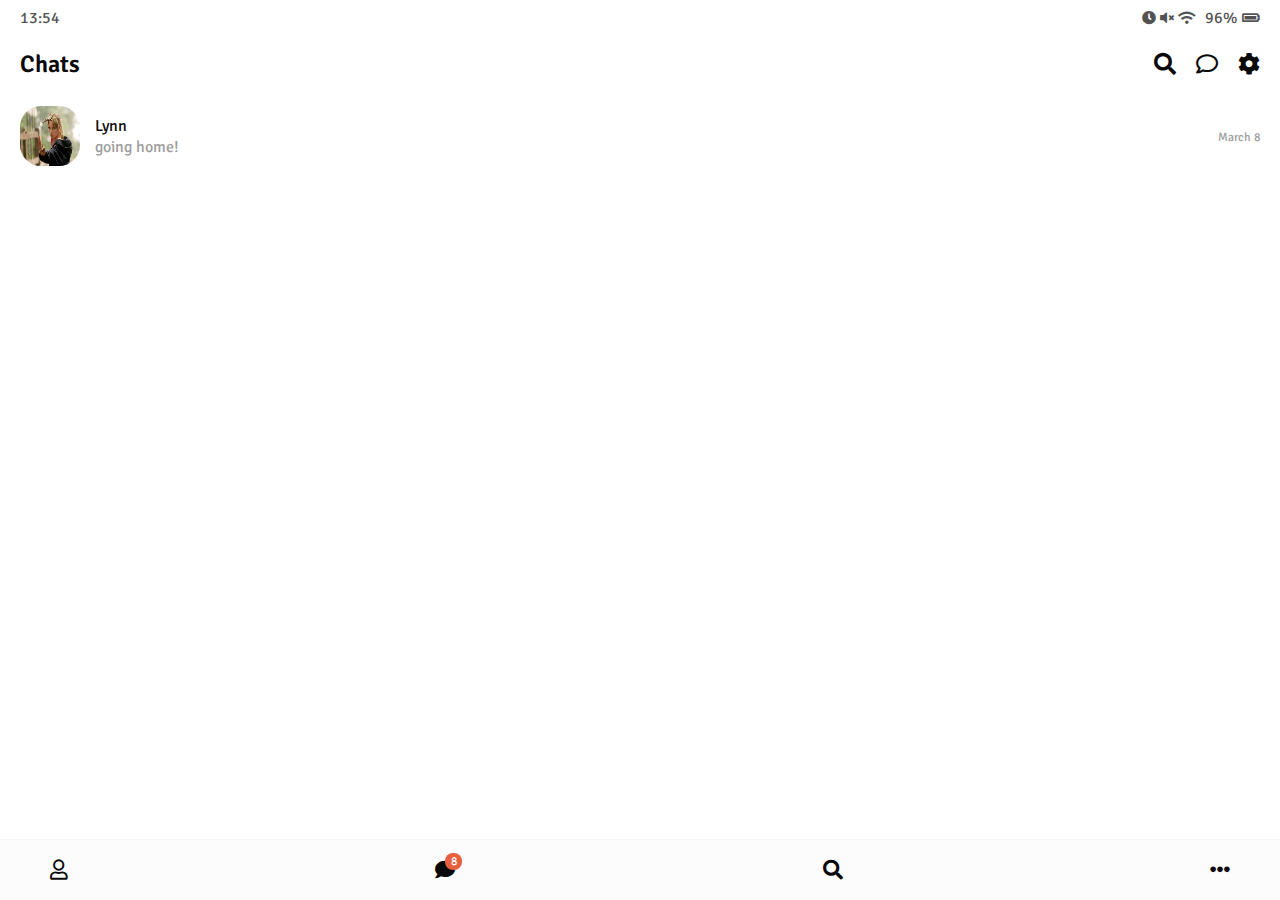
<file: index.html>
<!DOCTYPE html>
<html lang="en">
  <head>
    <meta charset="UTF-8" />
    <meta name="viewport" content="width=device-width, initial-scale=1.0" />
    <meta http-equiv="X-UA-Compatible" content="ie=edge" />
    <link
      rel="stylesheet"
      href="https://use.fontawesome.com/releases/v5.9.0/css/all.css"
    />
    <link rel="stylesheet" href="css/styles.css" />
    <title>Chats | Kakao-Clone</title>
  </head>
  <body>
    <div class="status-bar">
      <div class="status-bar__column">
        <span class="status-bar__clock">13:54</span>
      </div>

      <div class="status-bar__column">
        <i class="fas fa-clock"></i>
        <i class="fas fa-volume-mute"></i>
        <i class="fas fa-wifi"></i>
        <span class="status-bar__battery-level">96%</span>
        <i class="fas fa-battery-full"></i>
      </div>
    </div>

    <header class="header">
      <div class="header__header-column">
        <h1 class="header__title">Chats</h1>
      </div>
      <div class="header__header-column">
        <span class="header__icon"><i class="fas fa-search"></i></span>
        <span class="header__icon"><i class="far fa-comment"></i></span>
        <span class="header__icon"><i class="fas fa-cog"></i></span>
      </div>
    </header>

    <main class="chats">
      <ul class="chats__list">
        <li class="chats__chat chat">
          <a href="chat.html">
            <div class="chats__chat friends_friend friend">
              <div class="friend__column">
                <img
                  src="images/profilepic.jpg"
                  class="m-avatar friend__avatar friend--lg"
                />
                <div class="friend__content">
                  <span class="friend__name">Lynn</span>
                  <span class="friend__bottom-text">
                    going home!
                  </span>
                </div>
              </div>
              <div class="friend__column">
                <div class="frined__now-listening">
                  <span class="chat__timestamp">
                    March 8
                  </span>
                </div>
              </div>
            </div>
          </a>
        </li>
      </ul>
    </main>

    <nav class="navigation">
      <ul class="nav__list">
        <li class="nav__list-item">
          <a href="friends.html" class="nav__list-link">
            <i class="far fa-user"></i>
          </a>
        </li>
        <li class="nav__list-item">
          <a href="index.html" class="nav__list-link">
            <div class="nav__badge">8</div>
            <i class="fas fa-comment"></i>
          </a>
        </li>
        <li class="nav__list-item">
          <a href="find.html" class="nav__list-link">
            <i class="fas fa-search"></i>
          </a>
        </li>
        <li class="nav__list-item">
          <a href="more.html" class="nav__list-link">
            <i class="fas fa-ellipsis-h"></i>
          </a>
        </li>
      </ul>
    </nav>
  </body>
</html>
</file>
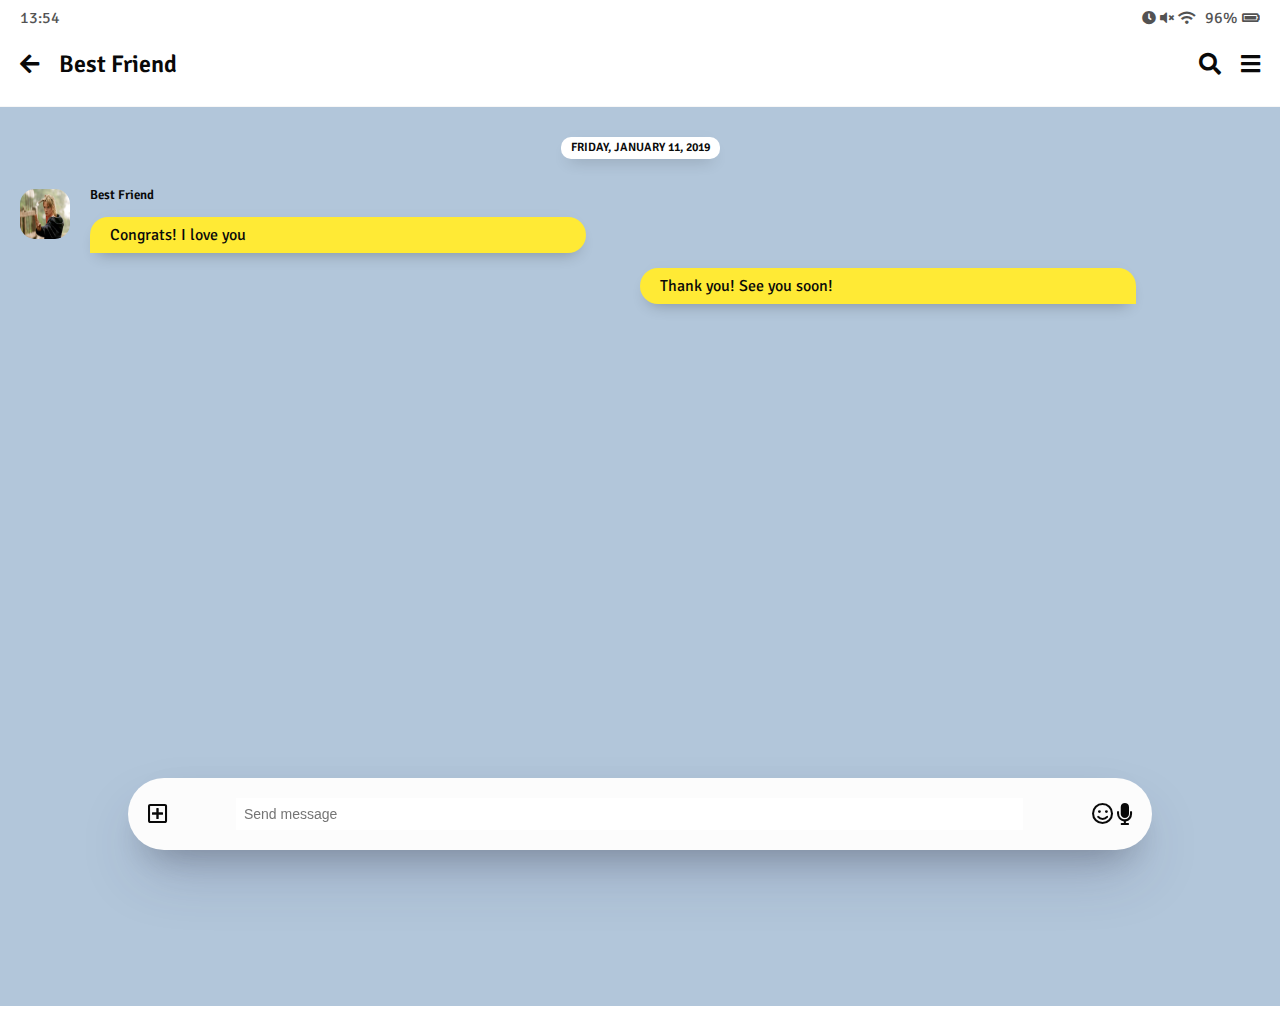
<file: chat.html>
<!DOCTYPE html>
<html lang="en">
  <head>
    <meta charset="UTF-8" />
    <meta name="viewport" content="width=device-width, initial-scale=1.0" />
    <meta http-equiv="X-UA-Compatible" content="ie=edge" />
    <link
      rel="stylesheet"
      href="https://use.fontawesome.com/releases/v5.9.0/css/all.css"
    />
    <link rel="stylesheet" href="css/styles.css" />
    <title>Chat | Kakao-Clone</title>
  </head>
  <body class="chat-body">
    <div class="status-bar">
      <div class="status-bar__column">
        <span class="status-bar__clock">13:54</span>
      </div>

      <div class="status-bar__column">
        <i class="fas fa-clock"></i>
        <i class="fas fa-volume-mute"></i>
        <i class="fas fa-wifi"></i>
        <span class="status-bar__battery-level">96%</span>
        <i class="fas fa-battery-full"></i>
      </div>
    </div>

    <header class="header chat-header">
      <div class="header__header-column">
        <a href="index.html" class="header__header-back-btn">
          <i class="fas fa-arrow-left"></i>
        </a>
        <h1 class="header__title">Best Friend</h1>
      </div>
      <div class="header__header-column">
        <span class="header__icon">
          <i class="fas fa-search"></i>
        </span>
        <span class="header__icon">
          <i class="fas fa-bars"></i>
        </span>
      </div>
    </header>

    <main class="chat-screen">
      <ul class="chat__messages">
        <span class="chat__timestamp">
          Friday, January 11, 2019
        </span>
        <li class="incoming-message message">
          <img src="images/profilepic.jpg" class="g-avatar message__avatar" />
          <div class="message__content">
            <span class="message__author">Best Friend</span>
            <span class="message__bubble">
              Congrats! I love you
            </span>
          </div>
        </li>
        <li class="sent-message message">
          <span class="message__timestamp"></span>
          <div class="message__content">
            <span class="message__bubble">
              Thank you! See you soon!
            </span>
          </div>
        </li>
      </ul>
    </main>
    <div class="chat__write">
      <div class="chat__write-column">
        <i class="far fa-plus-square"></i>
      </div>
      <div class="chat__write-column">
        <input
          type="text"
          placeholder="Send message"
          class="chat__write-input"
        />
      </div>
      <div class="chat__write-column">
        <span class="chat__write-icon">
          <i class="far fa-smile"></i>
        </span>
        <span class="chat__write-icon">
          <i class="fas fa-microphone"></i>
        </span>
      </div>
    </div>
  </body>
</html>
</file>
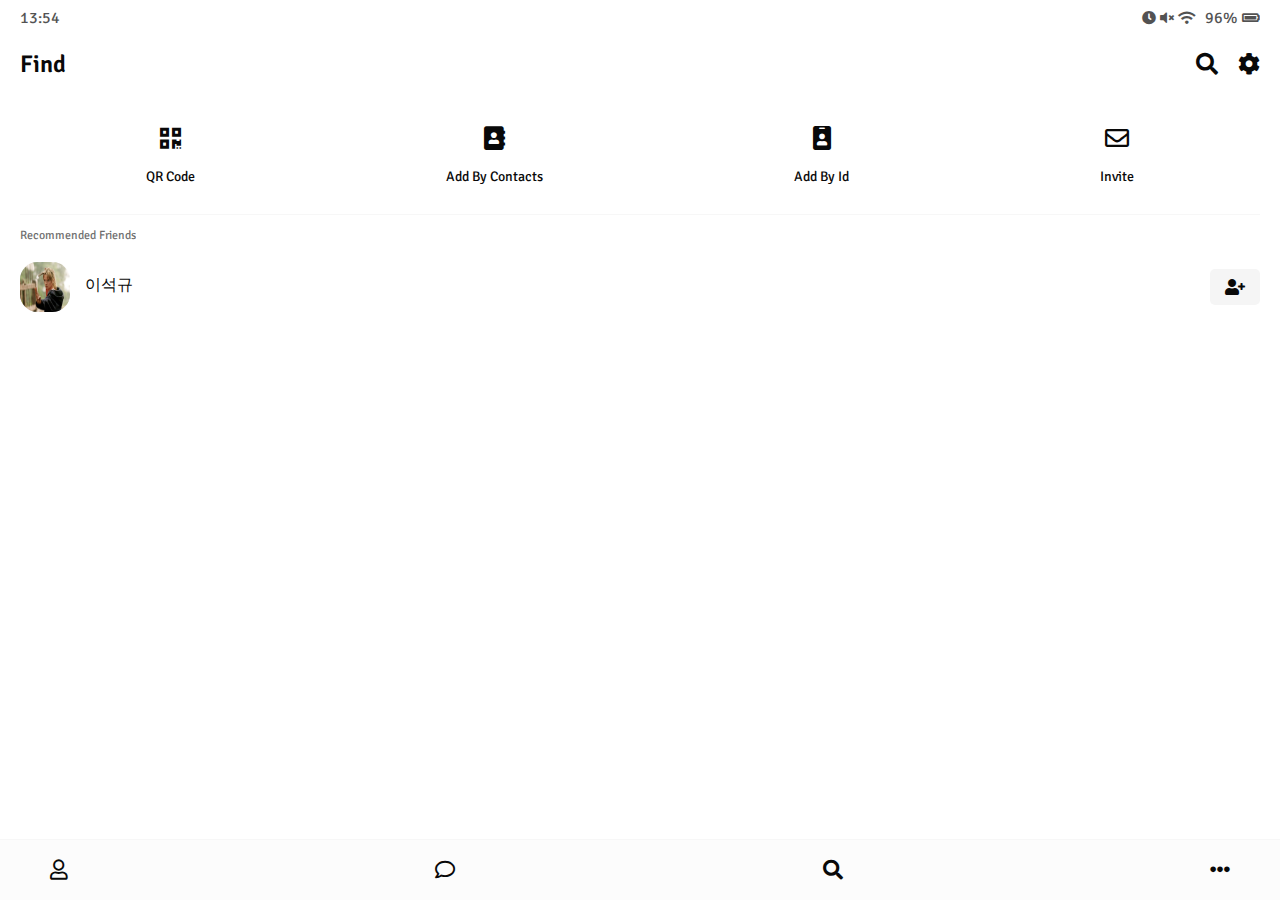
<file: find.html>
<!DOCTYPE html>
<html lang="en">
  <head>
    <meta charset="UTF-8" />
    <meta name="viewport" content="width=device-width, initial-scale=1.0" />
    <meta http-equiv="X-UA-Compatible" content="ie=edge" />
    <link
      rel="stylesheet"
      href="https://use.fontawesome.com/releases/v5.9.0/css/all.css"
    />
    <link rel="stylesheet" href="css/styles.css" />
    <title>Find | Kakao-Clone</title>
  </head>
  <body>
    <div class="status-bar">
      <div class="status-bar__column">
        <span class="status-bar__clock">13:54</span>
      </div>

      <div class="status-bar__column">
        <i class="fas fa-clock"></i>
        <i class="fas fa-volume-mute"></i>
        <i class="fas fa-wifi"></i>
        <span class="status-bar__battery-level">96%</span>
        <i class="fas fa-battery-full"></i>
      </div>
    </div>

    <header class="header">
      <div class="header__header-column">
        <h1 class="header__title">Find</h1>
      </div>
      <div class="header__header-column">
        <span class="header__icon"><i class="fas fa-search"></i></span>
        <span class="header__icon"><i class="fas fa-cog"></i></span>
      </div>
    </header>

    <main class="find">
      <header class="find__header">
        <ul class="find__header-list">
          <li class="find__header-btn header=btn">
            <span class="header-icon">
              <i class="fas fa-qrcode fa-2x"></i>
            </span>
            <span class="header-btn__title">
              QR Code
            </span>
          </li>
          <li class="find__header-btn header=btn">
            <span class="header-icon">
              <i class="fas fa-address-book fa-2x"></i>
            </span>
            <span class="header-btn__title">
              Add By Contacts
            </span>
          </li>
          <li class="find__header-btn header=btn">
            <span class="header-icon">
              <i class="fas fa-id-badge fa-2x"></i>
            </span>
            <span class="header-btn__title">
              Add By Id
            </span>
          </li>
          <li class="find__header-btn header=btn">
            <span class="header-icon">
              <i class="far fa-envelope fa-2x"></i>
            </span>
            <span class="header-btn__title">
              Invite
            </span>
          </li>
        </ul>
      </header>
      <ul class="find__recommend">
        <h5 class="find__title">
          Recommended Friends
        </h5>
        <li class="find_friend friend">
          <div class="friend__column">
            <img
              src="images/profilepic.jpg"
              class=" friend__avatar friend--lg"
            />
            <div class="friend__content">
              <span class="friend__name">이석규</span>
            </div>
          </div>
          <div class="friend__column">
            <div class="friend__add-btn">
              <i class="fas fa-user-plus"></i>
            </div>
          </div>
        </li>
      </ul>
    </main>

    <nav class="navigation">
      <ul class="nav__list">
        <li class="nav__list-item">
          <a href="friends.html" class="nav__list-link">
            <i class="far fa-user"></i>
          </a>
        </li>
        <li class="nav__list-item">
          <a href="index.html" class="nav__list-link">
            <i class="far fa-comment"></i>
          </a>
        </li>
        <li class="nav__list-item">
          <a href="find.html" class="nav__list-link">
            <i class="fas fa-search"></i>
          </a>
        </li>
        <li class="nav__list-item">
          <a href="more.html" class="nav__list-link">
            <i class="fas fa-ellipsis-h"></i>
          </a>
        </li>
      </ul>
    </nav>
  </body>
</html>
</file>
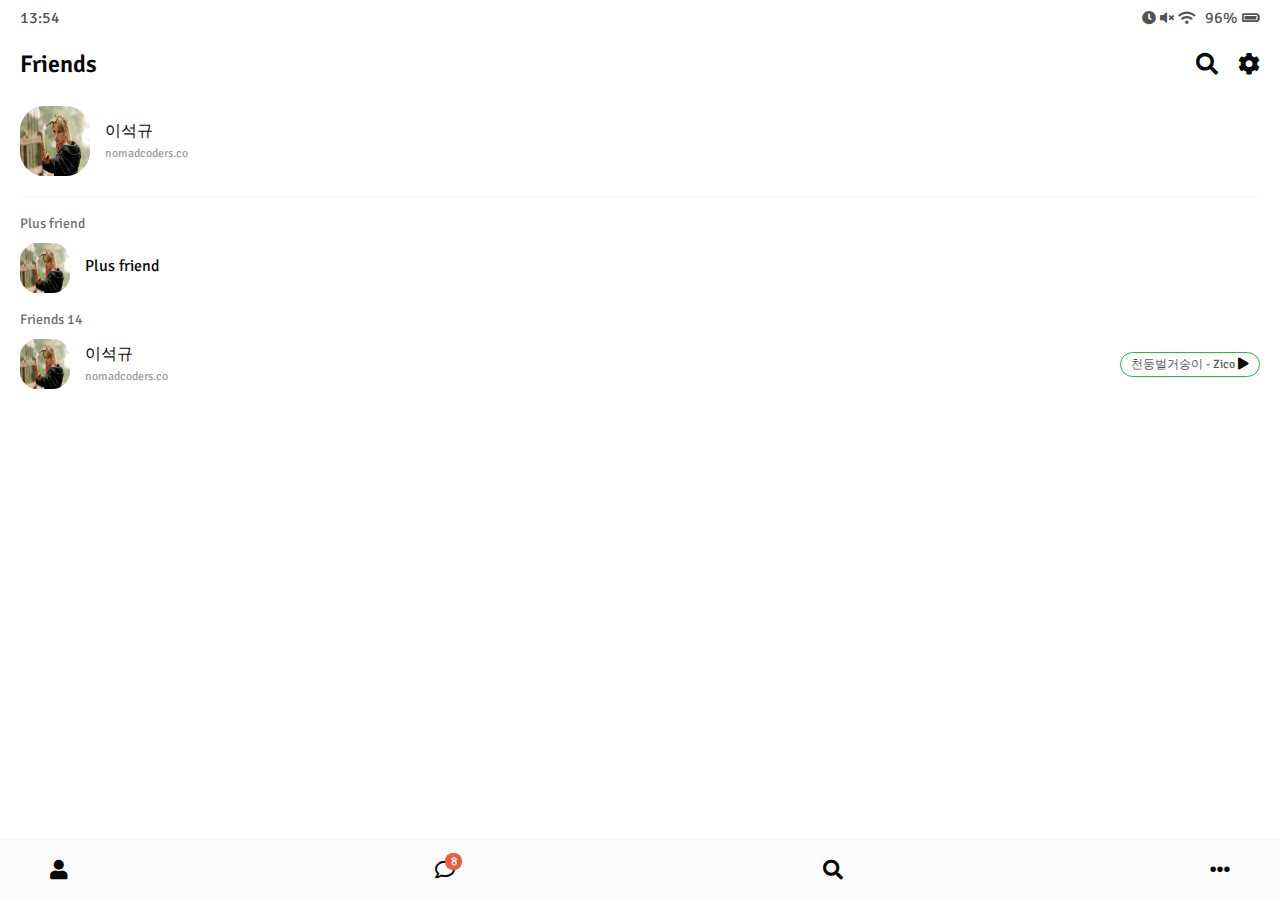
<file: friends.html>
<!DOCTYPE html>
<html lang="en">
  <head>
    <meta charset="UTF-8" />
    <meta name="viewport" content="width=device-width, initial-scale=1.0" />
    <meta http-equiv="X-UA-Compatible" content="ie=edge" />
    <link
      rel="stylesheet"
      href="https://use.fontawesome.com/releases/v5.9.0/css/all.css"
    />
    <link rel="stylesheet" href="css/styles.css" />
    <title>Friends | Kakao-Clone</title>
  </head>
  <body>
    <div class="status-bar">
      <div class="status-bar__column">
        <span class="status-bar__clock">13:54</span>
      </div>

      <div class="status-bar__column">
        <i class="fas fa-clock"></i>
        <i class="fas fa-volume-mute"></i>
        <i class="fas fa-wifi"></i>
        <span class="status-bar__battery-level">96%</span>
        <i class="fas fa-battery-full"></i>
      </div>
    </div>

    <header class="header">
      <div class="header__header-column">
        <h1 class="header__title">Friends</h1>
      </div>
      <div class="header__header-column">
        <span class="header__icon"><i class="fas fa-search"></i></span>
        <span class="header__icon"><i class="fas fa-cog"></i></span>
      </div>
    </header>

    <main class="friends">
      <header class="friends__header">
        <div class="friends_friend friend">
          <div class="friend__column">
            <img src="images/profilepic.jpg" class="g-avatar friend__avatar " />
            <div class="friend__content">
              <span class="friend__name">이석규</span>
              <span class="friend__status">
                nomadcoders.co
              </span>
            </div>
          </div>
        </div>
      </header>
      <div class="friends__plus">
        <h5 class="friends__plus-title">Plus friend</h5>
        <div class="friends_friend friend">
          <div class="friend__column">
            <img src="images/profilepic.jpg" class="friend__avatar friend" />
            <div class="friend__content">
              <span class="friend__name">Plus friend</span>
            </div>
          </div>
        </div>
      </div>
      <ul class="friends__list">
        <h5 class="friends__title">Friends 14</h5>
        <li class="friends_friend friend">
          <div class="friend__column">
            <img
              src="images/profilepic.jpg"
              class=" friend__avatar friend--lg"
            />
            <div class="friend__content">
              <span class="friend__name">이석규</span>
              <span class="friend__status">
                nomadcoders.co
              </span>
            </div>
          </div>
          <div class="frined__column">
            <div class="friend__now-listening">
              <span>천둥벌거숭이 - Zico </span>
              <i class="fas fa-play"></i>
            </div>
          </div>
        </li>
      </ul>
    </main>

    <nav class="navigation">
      <ul class="nav__list">
        <li class="nav__list-item">
          <a href="friends.html" class="nav__list-link">
            <i class="fas fa-user"></i>
          </a>
        </li>
        <li class="nav__list-item">
          <a href="index.html" class="nav__list-link">
            <div class="nav__badge">8</div>
            <i class="far fa-comment"></i>
          </a>
        </li>
        <li class="nav__list-item">
          <a href="find.html" class="nav__list-link">
            <i class="fas fa-search"></i>
          </a>
        </li>
        <li class="nav__list-item">
          <a href="more.html" class="nav__list-link">
            <i class="fas fa-ellipsis-h"></i>
          </a>
        </li>
      </ul>
    </nav>
  </body>
</html>
</file>
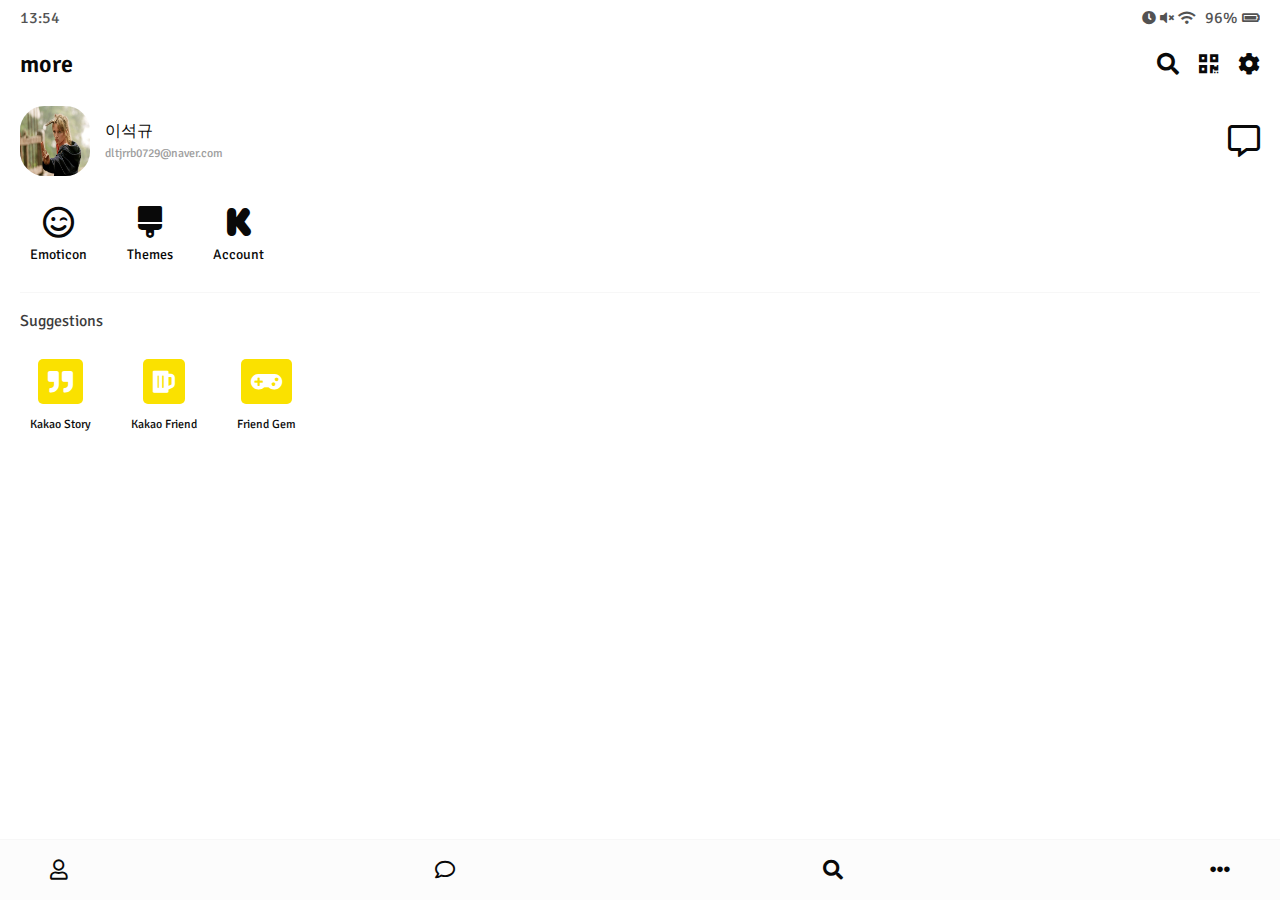
<file: more.html>
<!DOCTYPE html>
<html lang="en">
  <head>
    <meta charset="UTF-8" />
    <meta name="viewport" content="width=device-width, initial-scale=1.0" />
    <meta http-equiv="X-UA-Compatible" content="ie=edge" />
    <link
      rel="stylesheet"
      href="https://use.fontawesome.com/releases/v5.9.0/css/all.css"
    />
    <link rel="stylesheet" href="css/styles.css" />
    <title>more | Kakao-Clone</title>
  </head>
  <body>
    <div class="status-bar">
      <div class="status-bar__column">
        <span class="status-bar__clock">13:54</span>
      </div>

      <div class="status-bar__column">
        <i class="fas fa-clock"></i>
        <i class="fas fa-volume-mute"></i>
        <i class="fas fa-wifi"></i>
        <span class="status-bar__battery-level">96%</span>
        <i class="fas fa-battery-full"></i>
      </div>
    </div>
    <header class="header">
      <div class="header__header-column">
        <h1 class="header__title">more</h1>
      </div>
      <div class="header__header-column">
        <span class="header__icon"><i class="fas fa-search"></i></span>
        <span class="header__icon"><i class="fas fa-qrcode"></i></span>
        <span class="header__icon">
          <a href="settings.html"> <i class="fas fa-cog"></i></a
        ></span>
      </div>
    </header>
    <main class="more">
      <header class="more__header">
        <div class="friends_friend friend">
          <div class="friend__column">
            <img
              src="images/profilepic.jpg"
              class="g-avatar friend__avatar friend--lg"
            />
            <div class="friend__content">
              <span class="friend__name">이석규</span>
              <span class="friend__status">
                dltjrrb0729@naver.com
              </span>
            </div>
          </div>
          <div class="frined__column">
            <i class="far fa-comment-alt fa-2x"></i>
          </div>
        </div>
      </header>
      <ul class="more__btn-list">
        <li class="more__btn">
          <span class="more__btn-icon">
            <i class="far fa-smile-wink fa-2x"></i>
          </span>
          <span class="more__btn-title">Emoticon</span>
        </li>
        <li class="more__btn">
          <span class="more__btn-icon">
            <i class="fas fa-brush fa-2x"></i>
          </span>
          <span class="more__btn-title">Themes</span>
        </li>
        <li class="more__btn">
          <span class="more__btn-icon">
            <i class="fab fa-kickstarter-k fa-2x"></i>
          </span>
          <span class="more__btn-title">Account</span>
        </li>
      </ul>
      <section class="more-suggestions">
        <h5 class="more_title">
          Suggestions
        </h5>
        <ul class="more__suggestions-list">
          <li class="more__sugestion suggestion">
            <span class="suggestion__icon">
              <i class="fas fa-quote-right fa-2x"></i>
            </span>
            <span class="suggestion__title">Kakao Story</span>
          </li>
          <li class="more__sugestion suggestion">
            <span class="suggestion__icon">
              <i class="fas fa-beer fa-2x"></i>
            </span>
            <span class="suggestion__title">Kakao Friend</span>
          </li>
          <li class="more__sugestion suggestion">
            <span class="suggestion__icon">
              <i class="fas fa-gamepad fa-2x"></i>
            </span>
            <span class="suggestion__title">Friend Gem</span>
          </li>
        </ul>
      </section>
    </main>
    <nav class="navigation">
      <ul class="nav__list">
        <li class="nav__list-item">
          <a href="friends.html" class="nav__list-link">
            <i class="far fa-user"></i>
          </a>
        </li>
        <li class="nav__list-item">
          <a href="index.html" class="nav__list-link">
            <i class="far fa-comment"></i>
          </a>
        </li>
        <li class="nav__list-item">
          <a href="find.html" class="nav__list-link">
            <i class="fas fa-search"></i>
          </a>
        </li>
        <li class="nav__list-item">
          <a href="more.html" class="nav__list-link">
            <i class="fas fa-ellipsis-h"></i>
          </a>
        </li>
      </ul>
    </nav>
  </body>
</html>
</file>
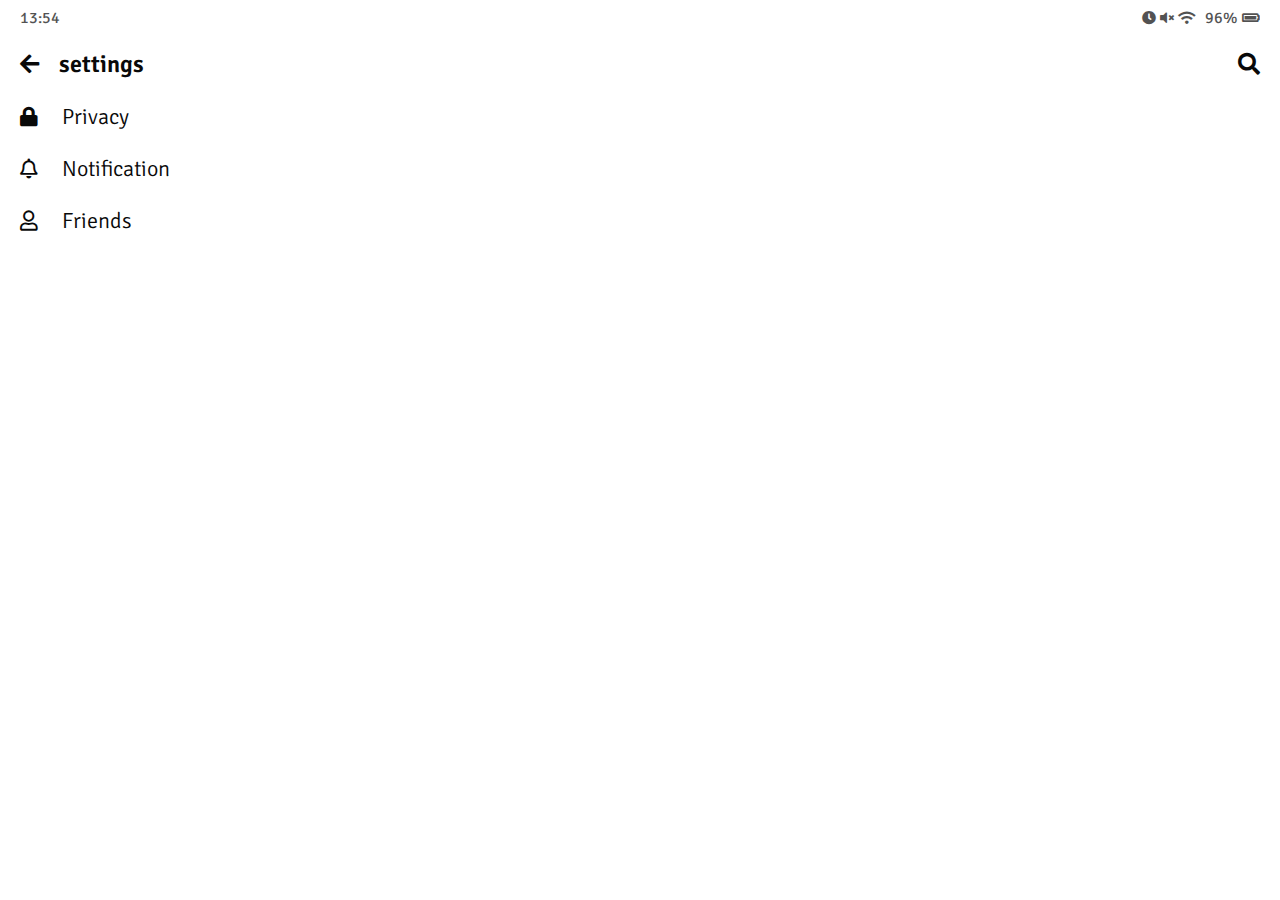
<file: settings.html>
<!DOCTYPE html>
<html lang="en">
  <head>
    <meta charset="UTF-8" />
    <meta name="viewport" content="width=device-width, initial-scale=1.0" />
    <meta http-equiv="X-UA-Compatible" content="ie=edge" />
    <link
      rel="stylesheet"
      href="https://use.fontawesome.com/releases/v5.9.0/css/all.css"
    />
    <link rel="stylesheet" href="css/styles.css" />
    <title>Settings | Kakao-Clone</title>
  </head>
  <body>
    <div class="status-bar">
      <div class="status-bar__column">
        <span class="status-bar__clock">13:54</span>
      </div>

      <div class="status-bar__column">
        <i class="fas fa-clock"></i>
        <i class="fas fa-volume-mute"></i>
        <i class="fas fa-wifi"></i>
        <span class="status-bar__battery-level">96%</span>
        <i class="fas fa-battery-full"></i>
      </div>
    </div>

    <header class="header">
      <div class="header__header-column">
        <a href="more.html" class="header__header-back-btn">
          <i class="fas fa-arrow-left fa"></i>
        </a>
        <h1 class="header__title">settings</h1>
      </div>
      <div class="header__header-column">
        <span class="header__icon"><i class="fas fa-search"></i></span>
      </div>
    </header>

    <main class="settings">
      <section class="settings__section">
        <ul class="settings__list">
          <li class="settings__setting">
            <span class="settings__icon"> <i class="fas fa-lock"></i></span>
            <span class="settings__title">Privacy</span>
          </li>
          <li class="settings__setting">
            <span class="settings__icon"><i class="far fa-bell"></i> </span>
            <span class="settings__title">Notification</span>
          </li>
          <li class="settings__setting">
            <span class="settings__icon"><i class="far fa-user"></i> </span>
            <span class="settings__title">Friends</span>
          </li>
        </ul>
      </section>
    </main>
  </body>
</html>
</file>
<file: css/styles.css>
@import url("https://fonts.googleapis.com/css?family=Signika:300,400,600&display=swap");
@import "reset.css";
@import "status-bar.css";
@import "header.css";
@import "nav-bar.css";
@import "friend.css";
@import "friends.css";
@import "find.css";
@import "more.css";
@import "settings.css";
@import "chat.css";
* {
  box-sizing: border-box;
}
body {
  background-color: white;
  padding: 10px 20px;
  color: #090909;
  font-family: "Signika", sans-serif, -apple-system, BlinkMacSystemFont,
    "Segoe UI", Roboto, Oxygen, Ubuntu, Cantarell, "Open Sans", "Helvetica Neue",
    sans-serif;
}
a {
  color: inherit;
  text-decoration: none;
}
</file>
